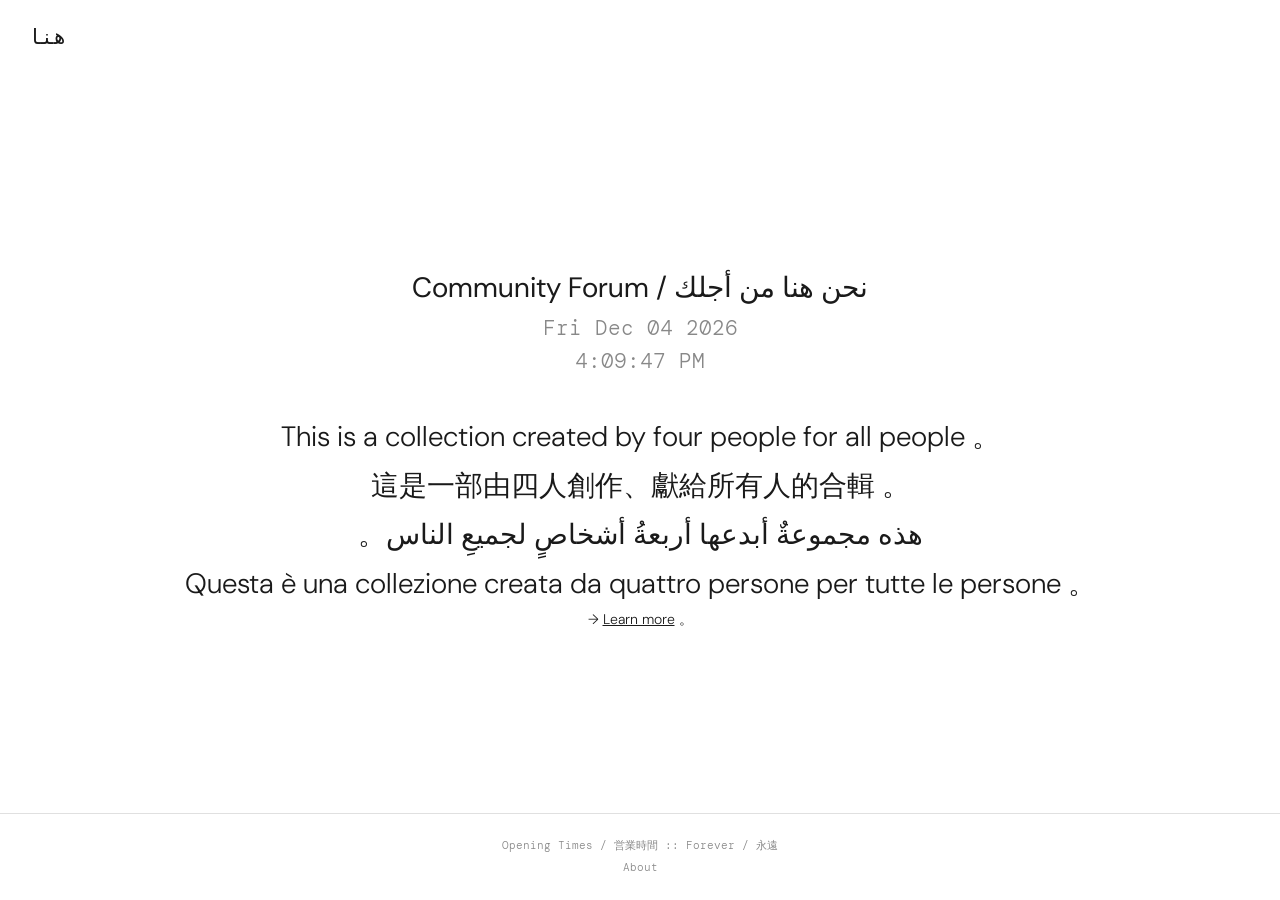
<file: docs/index.html>
<!DOCTYPE html>
<html lang="en">
<head>
  <meta charset="UTF-8" />
  <meta name="viewport" content="width=device-width, initial-scale=1.0" />
  <title>ForumByFour</title>
  <link rel="stylesheet" href="style.css" />
</head>
<body>
  <header class="site-header">
    <div class="header-top">
      <a href="#" class="site-logo">هنا</a>
    </div>
  </header>

  <main>
    <section class="forum">
      <div class="forum-label">
      </div>
      <div class="forum-body">
        <h2 class="forum-title">Community Forum / نحن هنا من أجلك</h2>
        <p class="forum-dates"><span id="current-date"></span></p><p class="exhibition-hours"><span id="current-time"></span></p>
          <script>
            // Date
            const today = new Date();
            document.getElementById('current-date').textContent = today.toDateString();
          
            // Time — updates every second
            function updateTime() {
              const now = new Date();
              document.getElementById('current-time').textContent = now.toLocaleTimeString();
            }
            updateTime();
            setInterval(updateTime, 1000);
          </script>
          <br>
        
        <p class="forum-desc">
          This is a collection created by four people for all people 。<br>
          這是一部由四人創作、獻給所有人的合輯 。<br>
          。هذه مجموعةٌ أبدعها أربعةُ أشخاصٍ لجميعِ الناس<br>
          Questa è una collezione creata da quattro persone per tutte le persone 。
        </p>
        <a href="learnmore.html">→ <u>Learn more</u> 。</a>
      </div>
    </section>

  <!-- footer -->
  <footer class="site-footer">
    <div class="footer-nav">
      <a href=>Opening Times / 営業時間 :: Forever / 永遠</a>
      <a href="about.html">About</a>
    </div>
  </footer>

</body>
</html>
</file>
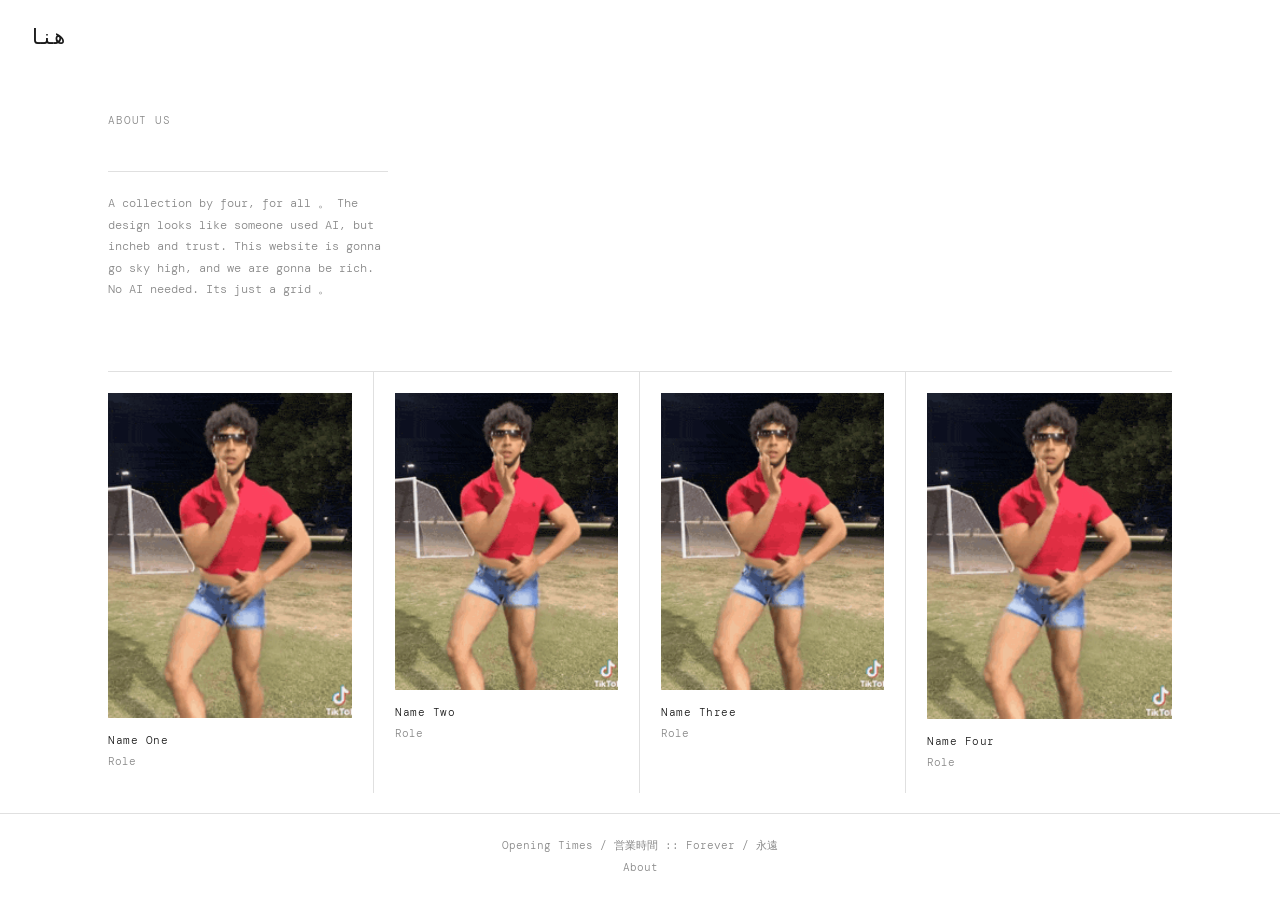
<file: docs/about.html>
<!DOCTYPE html>
<html lang="en">
<head>
  <meta charset="UTF-8" />
  <meta name="viewport" content="width=device-width, initial-scale=1.0" />
  <title>About</title>
  <link rel="stylesheet" href="style.css" />
</head>
<body class="about">
  <header class="site-header">
    <a href="index.html" class="site-logo">هنا</a>
  </header>

  <div class="about-wrapper">
    <p class="about-title">About Us</p>

    <p class="about-statement">
      A collection by four, for all 。  The design looks like someone used AI, but incheb and trust. This website is gonna go sky high, and we are gonna be rich.
      No AI needed. Its just a grid 。
    </p>

    <div class="about-grid">
      <div class="about-member">
        <div class="about-member-img">
          <img src="pfp.png" alt="Profile" />
        </div>
        <p class="about-member-name">Name One</p>
        <p class="about-member-role">Role</p>
      </div>
      <div class="about-member">
        <div class="about-member-img">
          <img src="pfp.png" alt="Profile" />
        </div>
        <p class="about-member-name">Name Two</p>
        <p class="about-member-role">Role</p>
      </div>
      <div class="about-member">
        <div class="about-member-img">
          <img src="pfp.png" alt="Profile" />
        </div>
        <p class="about-member-name">Name Three</p>
        <p class="about-member-role">Role</p>
      </div>
    
      <div class="about-member">
        <div class="about-member-img">
          <img src="pfp.png" alt="Profile" />
        </div>
        <p class="about-member-name">Name Four</p>
        <p class="about-member-role">Role</p>
      </div>
    </div>
  </div>

  <footer class="site-footer">
    <div class="footer-nav">
      <a href="#">Opening Times / 営業時間 :: Forever / 永遠</a>
      <a href="about.html">About</a>
    </div>
  </footer>
</body>
</html>
</file>
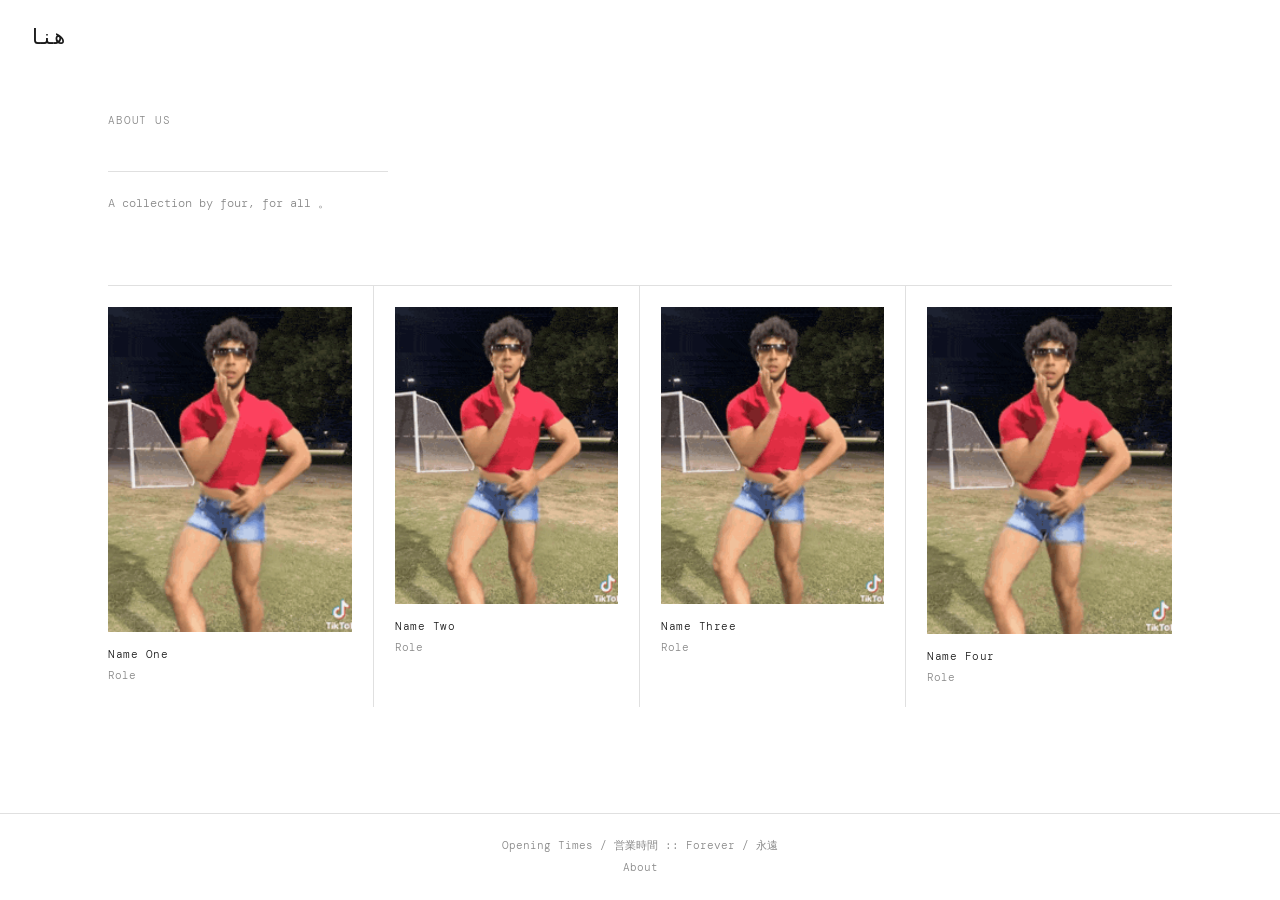
<file: docs/learnmore.html>
<!DOCTYPE html>
<html lang="en">
<head>
  <meta charset="UTF-8" />
  <meta name="viewport" content="width=device-width, initial-scale=1.0" />
  <title>About</title>
  <link rel="stylesheet" href="style.css" />
</head>
<body class="about">
  <header class="site-header">
    <a href="index.html" class="site-logo">هنا</a>
  </header>

  <div class="about-wrapper">
    <p class="about-title">About Us</p>

    <p class="about-statement">
      A collection by four, for all 。
    </p>

    <div class="about-grid">
      <div class="about-member">
        <div class="about-member-img">
          <img src="pfp.png" alt="Profile" />
        </div>
        <p class="about-member-name">Name One</p>
        <p class="about-member-role">Role</p>
      </div>
      <div class="about-member">
        <div class="about-member-img">
          <img src="pfp.png" alt="Profile" />
        </div>
        <p class="about-member-name">Name Two</p>
        <p class="about-member-role">Role</p>
      </div>
      <div class="about-member">
        <div class="about-member-img">
          <img src="pfp.png" alt="Profile" />
        </div>
        <p class="about-member-name">Name Three</p>
        <p class="about-member-role">Role</p>
      </div>
    
      <div class="about-member">
        <div class="about-member-img">
          <img src="pfp.png" alt="Profile" />
        </div>
        <p class="about-member-name">Name Four</p>
        <p class="about-member-role">Role</p>
      </div>
    </div>
  </div>

  <footer class="site-footer">
    <div class="footer-nav">
      <a href="#">Opening Times / 営業時間 :: Forever / 永遠</a>
      <a href="about.html">About</a>
    </div>
  </footer>
</body>
</html>
</file>
<file: docs/style.css>
@import url('https://fonts.googleapis.com/css2?family=DM+Mono:ital,wght@0,300;0,400;0,500;1,300&family=DM+Sans:ital,opsz,wght@0,9..40,300;0,9..40,400;1,9..40,300&display=swap');

:root {
  --color-bg:    #ffffff;
  --color-text:  #1a1a1a;
  --color-muted: #888888;
  --color-rule:  #e0e0e0;

  --font-body: 'DM Sans', sans-serif;
  --font-mono: 'DM Mono', monospace;

  --gap-xs: 0.4rem;
  --gap-sm: 0.75rem;
  --gap-md: 1.5rem;
  --gap-lg: 3rem;
  --gap-xl: 5rem;

  --max-width: 1120px;
  --side-pad:  2rem;
}

*, *::before, *::after {
  box-sizing: border-box;
  margin: 0;
  padding: 0;
}

html {
  font-size: 14px;
  -webkit-font-smoothing: antialiased;
}

body {
  background: var(--color-bg);
  color: var(--color-text);
  font-family: var(--font-body);
  font-weight: 300;
  line-height: 1.6;
  min-height: 100vh;
  overflow: hidden;
}

a {
  color: inherit;
  text-decoration: none;
}

a:hover {
  text-decoration: underline;
  text-underline-offset: 3px;
}

.site-header {
  position: fixed;
  top: 0;
  left: 0;
  padding: var(--gap-md) var(--side-pad) var(--gap-sm);
}

.site-logo {
  font-family: var(--font-mono);
  font-size: 1.5rem;
  font-weight: 400;
  letter-spacing: 0.01em;
}

.forum-body {
  display: flex;
  flex-direction: column;
  align-items: center;
  justify-content: center;
  min-height: 100vh;
}

.forum-title {
  font-family: var(--font-body);
  font-size: 2.0rem;
  font-weight: 400;
  margin-bottom: var(--gap-xs);
  line-height: 1.3;
  text-align: center;
}

.forum-dates,
.exhibition-hours {
  font-family: var(--font-mono);
  font-size: 1.5rem;
  color: var(--color-muted);
  line-height: 1.6;
  text-align: center;
}

.forum-desc {
  margin-top: var(--gap-sm);
  margin-left: auto;
  margin-right: auto;
  font-size: 2.0rem;
  max-width: 60ch;
  line-height: 1.75;
  text-align: center;
}

.learn-more {
  font-family: var(--font-mono);
  font-size: 1.5rem;
  color: var(--color-muted);
  margin-top: var(--gap-sm);
}

.site-footer {
  position: fixed;
  bottom: 0;
  left: 0;
  right: 0;
  display: flex;
  justify-content: center;
  padding: var(--gap-md) 4rem;
  border-top: 1px solid var(--color-rule);
}

.footer-nav {
  display: flex;
  flex-direction: column;
  align-items: center;
  font-family: var(--font-mono);
  font-size: 0.78rem;
  color: var(--color-muted);
  line-height: 2;
}

body.about {
  overflow: auto;
}

.about-wrapper {
  max-width: var(--max-width);
  margin: 0 auto;
  padding: 8rem var(--side-pad) 6rem;
}

.about-statement {
  font-family: var(--font-mono);
  font-size: 0.85rem;
  color: var(--color-muted);
  max-width: 40ch;
  line-height: 1.8;
  margin-bottom: 5rem;
  border-top: 1px solid var(--color-rule);
  padding-top: 1.5rem;
}

.about-grid {
  display: grid;
  grid-template-columns: repeat(4, 1fr);
  gap: 0;
  border-top: 1px solid var(--color-rule);
}

.about-member {
  padding: 1.5rem 1.5rem 1.5rem 0;
  border-right: 1px solid var(--color-rule);
}

.about-member:last-child {
  border-right: none;
  padding-right: 0;
  padding-left: 1.5rem;
}

.about-member:nth-child(2),
.about-member:nth-child(3) {
  padding-left: 1.5rem;
}

.about-member-img {
  width: 100%;
  aspect-ratio: 3 / 4;
  background: #e8e8e8;
  display: block;
  margin-bottom: 1rem;
  overflow: hidden;
}

.about-member-img img {
  width: 100%;
  height: 100%;
  object-fit: cover;
  display: block;
}

.about-member-name {
  font-family: var(--font-mono);
  font-size: 0.78rem;
  letter-spacing: 0.05em;
  color: var(--color-text);
  margin-bottom: 0.25rem;
}

.about-member-role {
  font-family: var(--font-mono);
  font-size: 0.78rem;
  color: var(--color-muted);
}

.about-title {
  font-family: var(--font-mono);
  font-size: 0.78rem;
  color: var(--color-muted);
  letter-spacing: 0.08em;
  text-transform: uppercase;
  margin-bottom: 3rem;
}
</file>
